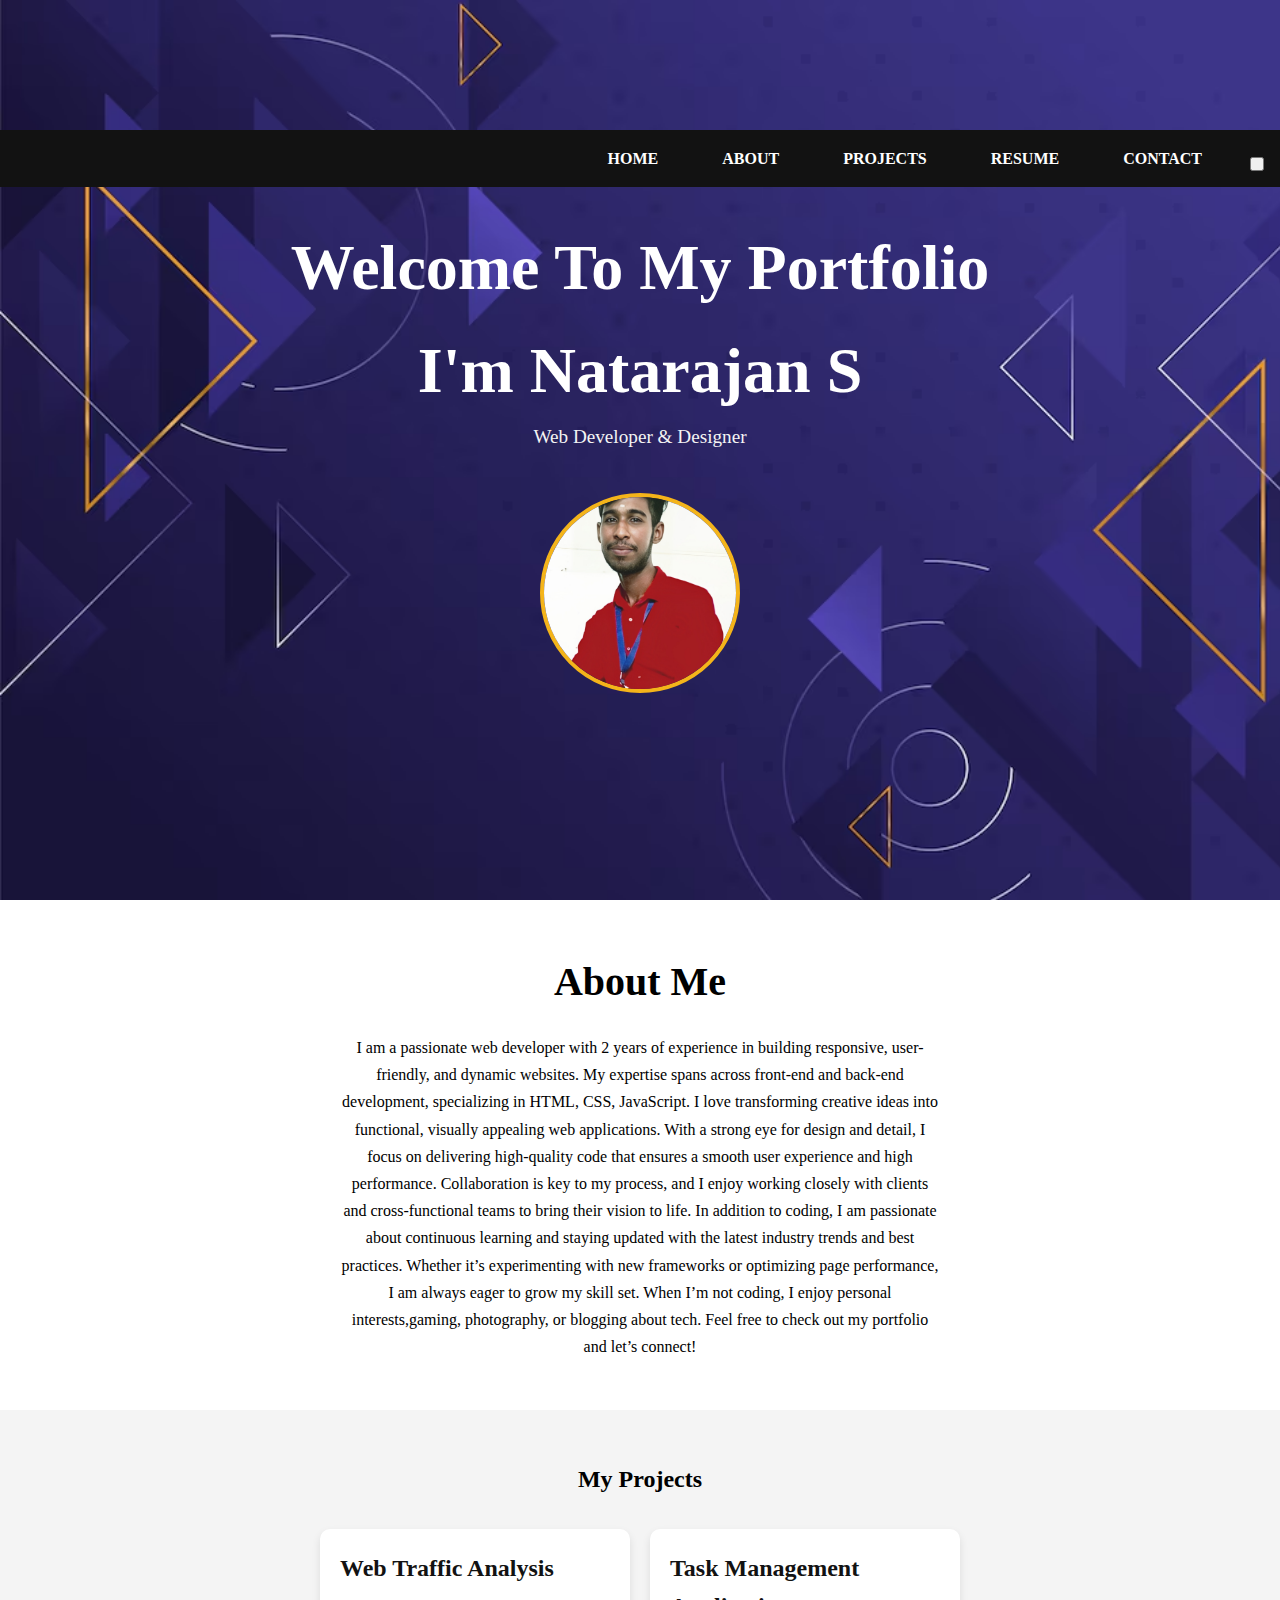
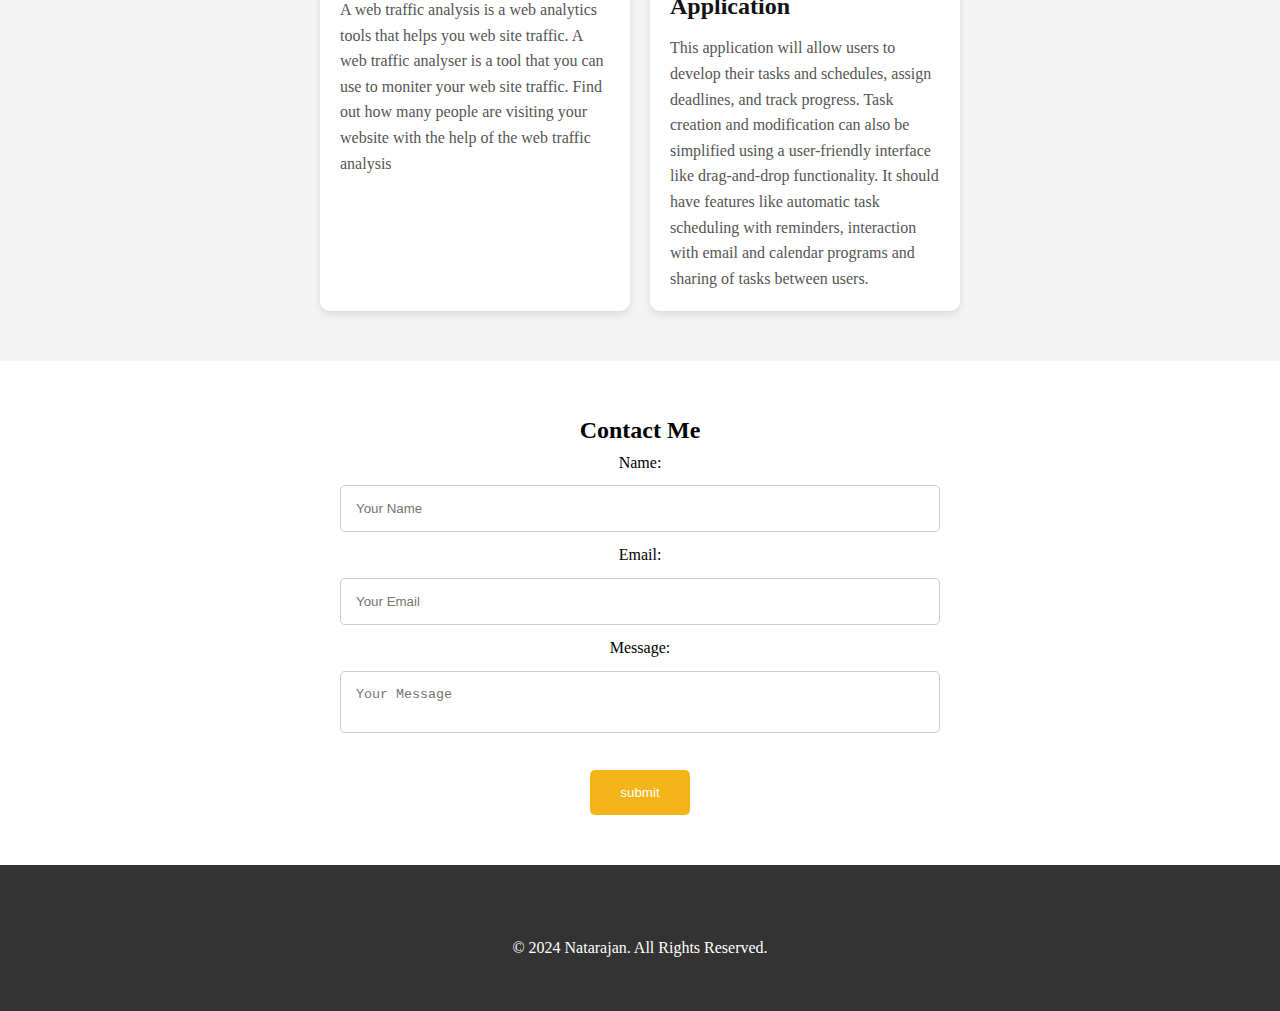
<file: index.html>
<!DOCTYPE html>
<html lang="en">
<head>
    <meta charset="UTF-8">
    <meta name="viewport" content="width=device-width, initial-scale=1.0">
    <meta http-equiv="X-UA-Compatible" content="ie=edge">
    <title>Portfolio</title>
    <link rel="stylesheet" href="https://cdnjs.cloudflare.com/ajax/libs/font-awesome/6.6.0/css/all.min.css" integrity="sha512-Kc323vGBEqzTmouAECnVceyQqyqdsSiqLQISBL29aUW4U/M7pSPA/gEUZQqv1cwx4OnYxTxve5UMg5GT6L4JJg==" 
    crossorigin="anonymous" 
    referrerpolicy="no-referrer" />
    <link href="https://fonts.googleapis.com/css2?family=Poppins:wght@300;400;600&display=swap" rel="stylesheet">
    <link rel="stylesheet" href="style.css">
</head>
<body >
    <header>
        <nav>
            <ul>
                <li><a href="#home">HOME</a></li>
                <li><a href="#about">ABOUT</a></li>
                <li><a href="#projects">PROJECTS</a></li>
                <li><a href="resume.html">RESUME</a></li>
                <li><a href="#contact">CONTACT</a></li>
                <li><button id="toggleMode" style="cursor: pointer; padding: 5px;" >
                    <i class="fa-solid fa-sun" id="icon-nav"></i></button></li>
            </ul>
        </nav>
        <div class="hero">
            <h1>Welcome To My Portfolio</h1>
                <h1 class="nat">I'm Natarajan S</h1>
            <p class="nat">Web Developer & Designer</p></div>
            <div class="left">
            <img src="natraj_naveen.jpg" alt="Profile Image" class="hero-img">
            </div>
        </div>
    </header>

    <section id="about">
        <div class="container">
            <h2>About Me</h2>
            <p>I am a passionate web developer with 2 years of experience in building responsive, user-friendly, and dynamic websites. My expertise spans across front-end and back-end development, specializing in HTML, CSS, JavaScript. I love transforming creative ideas into functional, visually appealing web applications.
                With a strong eye for design and detail, I focus on delivering high-quality code that ensures a smooth user experience and high performance. Collaboration is key to my process, and I enjoy working closely with clients and cross-functional teams to bring their vision to life.
                In addition to coding, I am passionate about continuous learning and staying updated with the latest industry trends and best practices. Whether it’s experimenting with new frameworks or optimizing page performance, I am always eager to grow my skill set.
                When I’m not coding, I enjoy personal interests,gaming, photography, or blogging about tech.
                Feel free to check out my portfolio and let’s connect!
            </p>
        </div>
    </section>

    <section id="projects">
        <div class="container">
            <h2 id="project-h2">My Projects</h2>
            <div class="grid">
                <div class="project-card">
                    <h3>Web Traffic Analysis</h3>
                    <p>A web traffic analysis is a web analytics tools that helps you web site traffic. A web traffic analyser
                        is a tool that you can use to moniter your web site traffic. Find out how many people are visiting
                        your website with the help of the web traffic analysis</p>
                    </div>
                    <div class="project-card" >
                        <h3>Task Management Application</h3>
                          <p>This application will allow users to develop their tasks and schedules, assign deadlines, and track progress. Task creation and modification can also be simplified using a user-friendly interface 
                            like drag-and-drop functionality. It should have features like automatic task scheduling with reminders,
                             interaction with email and calendar programs and sharing of tasks between users.</p>              
                    </div>
                </div>
            </div>
        </div>
    </section>
      
    <section id="contact">
        <div class="container">
            <h2>Contact Me</h2>
            <form id="mtform" onsubmit="return validateform()">
                <label for="text">Name:</label>
                <input type="text" name="name" placeholder="Your Name" required>
                <label for="email">Email:</label>
                <input type="email" name="email" placeholder="Your Email" required>
                <label for="message">Message:</label>
                <textarea style="resize: none;" placeholder="Your Message" required></textarea>
                <button type="submit" class="btnn">submit</button>
            </form>
        </div>
    </section>
    <button id="scrollToTopBtn" title="Go to top">
        <i class="fa-solid fa-arrow-up"></i>
    </button>
    <footer>
        <div class="social-icons">
            <a href="mailto:natarajannaveen2003@gmail.com"><i class="fa-solid fa-envelope"></i></a>
            <a href="https://github.com/natarajan2701"><i class="fa-brands fa-github"></i></a>
            <a href="https://www.facebook.com/profile.php?id=100028920799827"><i class="fa-brands fa-facebook"></i></a>
            <a href="https://www.instagram.com/_natraj_naveen_/"><i class="fa-brands fa-square-instagram"></i></a>
            <a href="https://www.linkedin.com/in/natarajan-s-31b869267/"><i class="fa-brands fa-linkedin"></i></a>
        </div>
        <p>&copy; 2024 Natarajan. All Rights Reserved.</p>
    </footer>
    
<script src="index.js"></script>
</body>
</html>
</file>
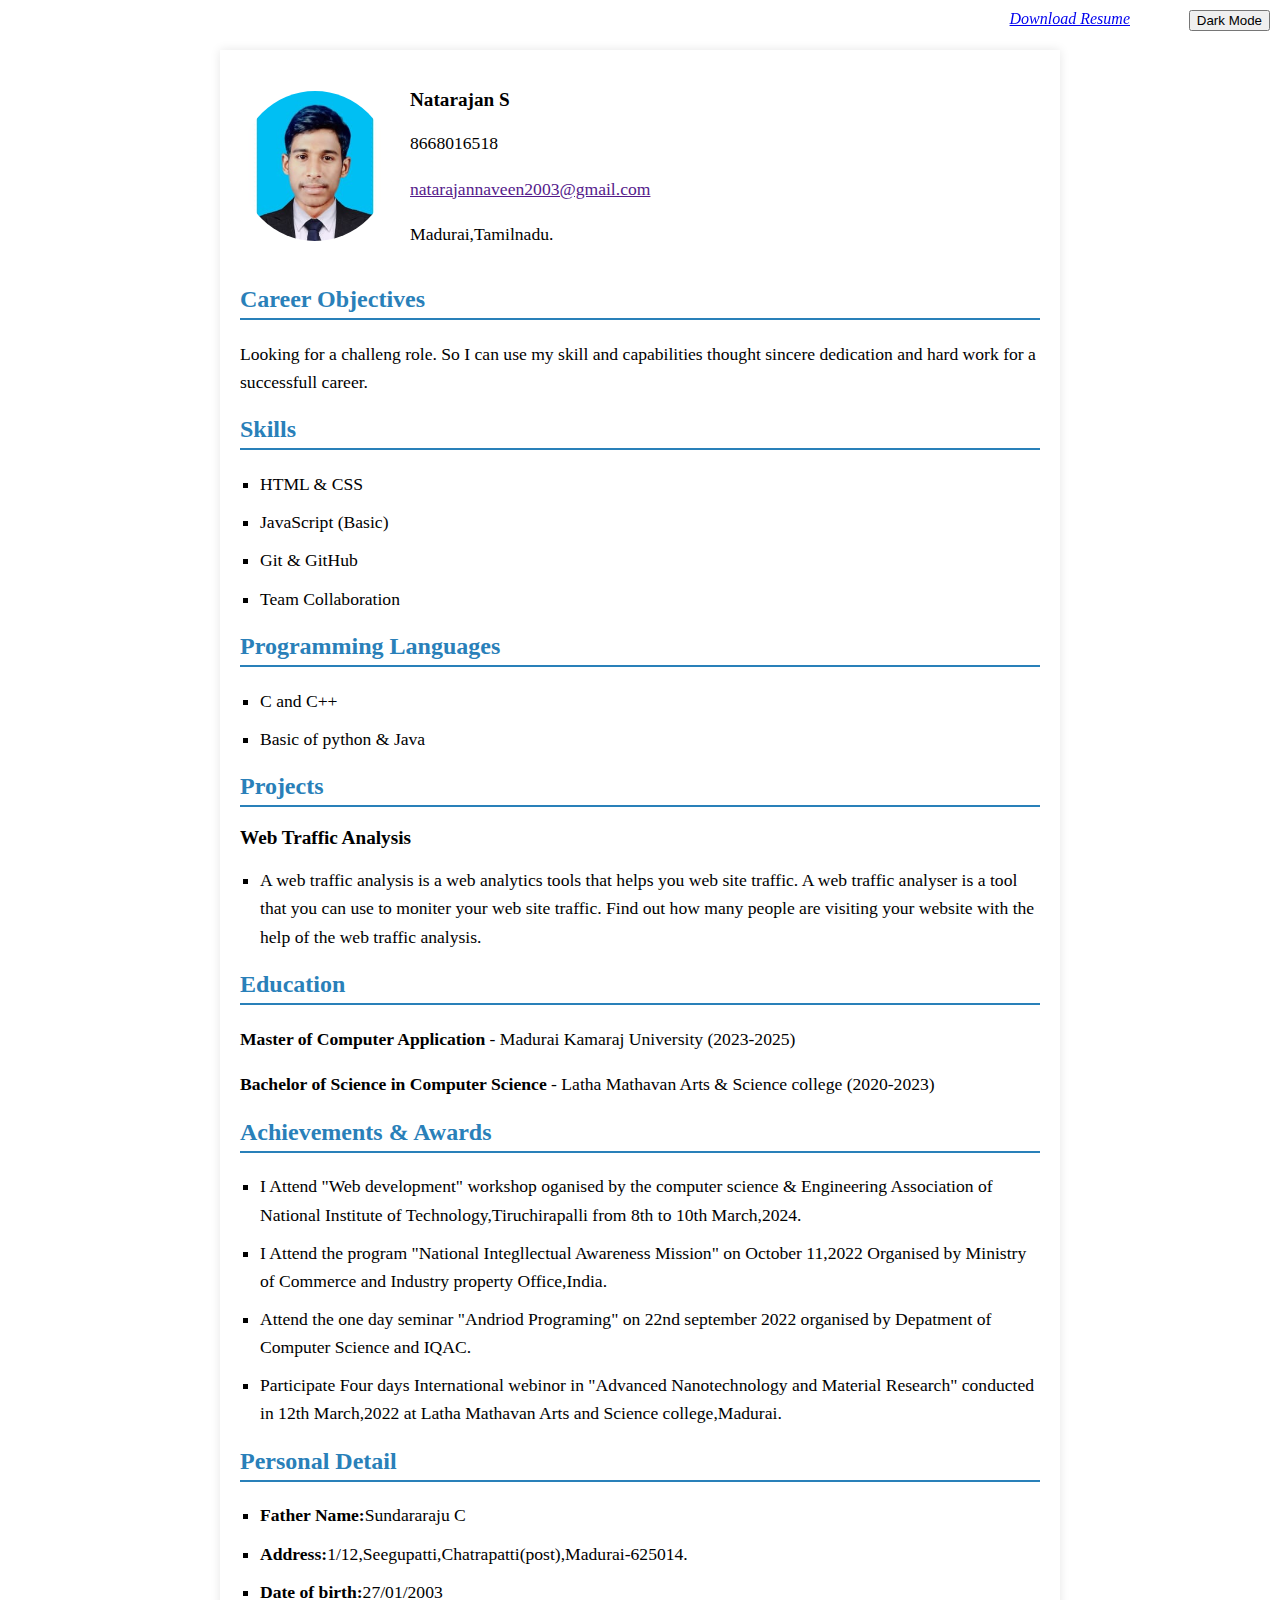
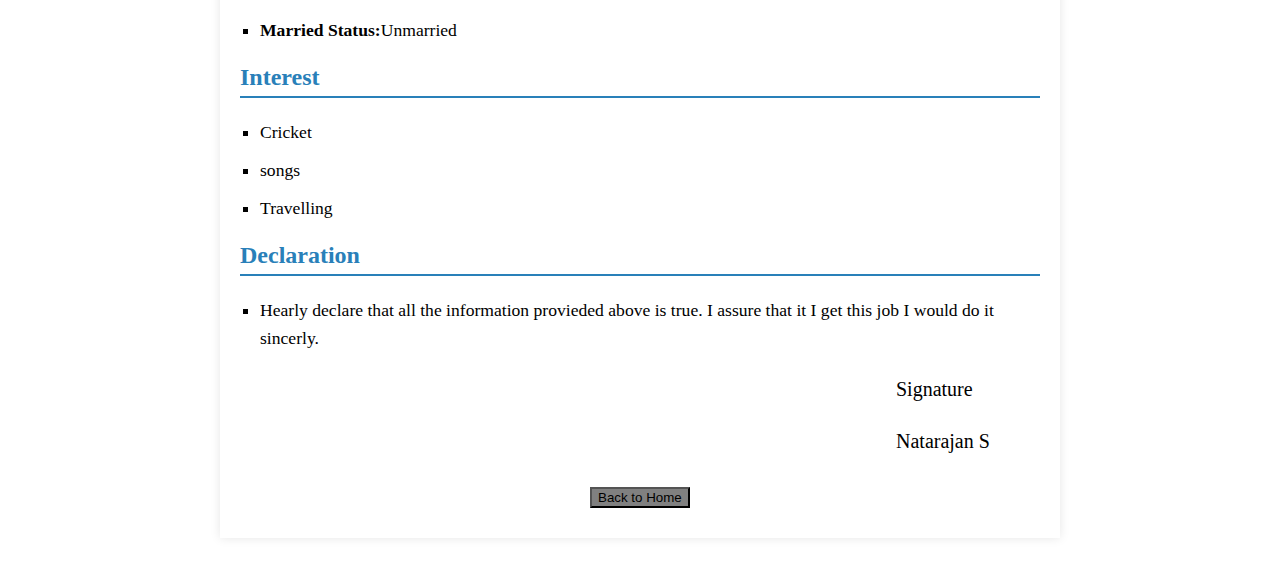
<file: resume.html>
<!DOCTYPE html>
<html lang="en">
<head>
    <meta charset="UTF-8">
    <meta name="viewport" content="width=device-width, initial-scale=1.0">
    <title>Resume </title>
    <link
      rel="stylesheet"
      href="https://cdnjs.cloudflare.com/ajax/libs/font-awesome/6.6.0/css/all.min.css"
      integrity="sha512-Kc323vGBEqzTmouAECnVceyQqyqdsSiqLQISBL29aUW4U/M7pSPA/gEUZQqv1cwx4OnYxTxve5UMg5GT6L4JJg=="
      crossorigin="anonymous"
      referrerpolicy="no-referrer"
    />
    <style>
        
body {
    font-family: 'Times New Roman', Times, serif;
    background-color:white; 
    margin: 0;
    padding: 0;
    color: #333;
}

.container {
    max-width: 800px;
    margin: 50px auto;
    padding: 20px;
    box-shadow: 0 0 10px rgba(0, 0, 0, 0.1);
}
body {
    background-color: white;
    color:black;
}

/* Dark Mode */
body.dark-mode {
    background-color: #121212;
    color:white;
}

header.dark-mode, .profile-text.dark-mode, .skills.dark-mode, .projects.dark-mode, 
.education.dark-mode, .Awards.dark-mode, .Detail.dark-mode, .Interest.dark-mode, .Declaration.dark-mode {
    background-color: #1e1e1e;
    border-color: white;
}


header {
    display: flex;
    align-items: center;
    text-align: left;
    margin-bottom: 20px;
}

.profile {
    margin-right: 20px;
}

.profile img {
    width: 150px;
    height: 150px;
    border-radius: 50%;
    object-fit: cover;
}

.header-info {
    flex-grow: 1;
}

h1 {
    font-size: 2.5em;
    margin: 0;
}

h2 {
    font-size: 1.5em;
    color: #2980b9;
    border-bottom: 2px solid #2980b9;
    padding-bottom: 5px;
    margin-top: 20px;
}

p, ul {
    line-height: 1.6;
}

ul {
    list-style-type: square;
    padding-left: 20px;
}

li {
    margin-bottom: 10px;
}


.job {
    margin-bottom: 20px;
}

h3 {
    margin-bottom: 5px;
    font-size: 1.2em;
}
.bt{
    padding: 10px;
     position: relative;
     left: 340px;
     cursor: pointer;
}

@media (max-width: 600px) {
    header {
        flex-direction: column;
        align-items: center;
        text-align: center;
    }

    .profile {
        margin-right: 0;
        margin-bottom: 10px;
    }

    .profile img {
        width: 120px;
        height: 120px;
    }

    h1 {
        font-size: 2em;
    }

    h2 {
        font-size: 1.3em;
    }

    p, ul {
        font-size: 0.9em;
    }

    ul {
        padding-left: 15px;
    }
}
@media (min-width: 601px) and (max-width: 1024px) {
    .container {
        padding: 15px;
    }

    h1 {
        font-size: 2.2em;
    }

    h2 {
        font-size: 1.4em;
    }

    p, ul {
        font-size: 1em;
    }
}
@media (min-width: 1025px) {
    .container {
        padding: 20px;
    }

    h1 {
        font-size: 2.5em;
    }

    h2 {
        font-size: 1.5em;
    }

    p, ul {
        font-size: 1.1em;
    }
}

    </style>
</head>
<body>
    <a style="position: fixed; top: 10px;right: 150px;" href="resume.pdf" download><i class="fa-solid fa-download">Download Resume</i></a>
        
    <button id="theme-toggle" style="position: fixed; top: 10px; right: 10px;">Dark Mode</button>

    <div class="container">
        <div class="body.dark-mode">
        <header>
            <div class="profile">
                <img src="navpic.jpg" alt="Image">
            </div>
            <div class="header-info">
                <h3><i class="fa-solid fa-user"></i>Natarajan S</h3>
                <p><i class="fa-solid fa-phone"></i>8668016518</p>
                <p><i class="fa-solid fa-envelope"></i><a href="">natarajannaveen2003@gmail.com</a></p>
                <p><i class="fas fa-map-marker-alt"></i>Madurai,Tamilnadu.</p>
            </div>
        </header>

        <section class="profile-text">
            <h2>Career Objectives</h2>
            <p>Looking for a challeng role. So I can use my skill and capabilities thought sincere dedication and hard work for a successfull career.</p>
        </section>

        <section class="skills">
            <h2>Skills</h2>
            <ul>
                <li>HTML & CSS</li>
                <li>JavaScript (Basic)</li>
                <li>Git & GitHub</li>
                <li>Team Collaboration</li>
            </ul>
        </section>
        <section class="skills">
            <h2>Programming Languages</h2>
            <ul>
                <li>C and C++</li>
                <li>Basic of python & Java</li>
            </ul>
        </section>
       
        <section class="projects">
            <h2>Projects</h2>
            <div class="projects">
                <h3>Web Traffic Analysis</h3>
                 <ul>
                    <li>A web traffic analysis is a web analytics tools that helps you web site traffic. A web traffic analyser
                        is a tool that you can use to moniter your web site traffic. Find out how many people are visiting
                        your website with the help of the web traffic analysis.</li>
                    
                </ul>
            </div>
        </section>

        <section class="education">
            <h2>Education</h2>
            <p><strong>Master of Computer Application</strong> - Madurai Kamaraj University (2023-2025)</p>
            <p><strong>Bachelor of Science in Computer Science</strong> - Latha Mathavan Arts & Science college (2020-2023)</p>
        </section>
        <section class="Awards">
            <h2>Achievements & Awards</h2>
            <div class="Awards">
                <ul>
                    <li>I Attend "Web development" workshop oganised by the computer science & Engineering Association
                        of National Institute of Technology,Tiruchirapalli from 8th to 10th March,2024.</li>
                        <li>I Attend the program "National Integllectual Awareness Mission" on October 11,2022 Organised
                            by Ministry of Commerce and Industry property Office,India.</li>
                            <li>Attend the one day seminar "Andriod Programing" on 22nd september 2022 organised by Depatment
                                of Computer Science and IQAC.</li>
                                <li>Participate Four days International webinor in "Advanced Nanotechnology and Material Research"
                                    conducted in 12th March,2022 at Latha Mathavan Arts and Science college,Madurai.</li>
                </ul>
            </div>
        </section>
        <section class="Detail">
            <h2>Personal Detail</h2>
            <div class="detail">
                <ul><li><strong>Father Name:</strong>Sundararaju C</li>
                    <li><strong>Address:</strong>1/12,Seegupatti,Chatrapatti(post),Madurai-625014.</li>
                    <li><strong>Date of birth:</strong>27/01/2003</li>
                    <li><strong>Married Status:</strong>Unmarried</li>
                </ul>
            </div>
        </section>
        <section class="Interest">
            <h2>Interest</h2>
            <div class="Interest">
                <ul>
                    <li>Cricket</li>
                    <li>songs</li>
                    <li>Travelling</li>
                </ul>
            </div>
        </section>
        <section class="Declaration">
            <h2>Declaration</h2>
            <div class="Declaration">
                <ul>
                    <li>Hearly declare that all the information provieded above is true. I assure
                        that it I get this job I would do it sincerly.</li>
                </ul>
            </div>
        </section>
        <p style="margin-left: 82%;font-size: 20px;">Signature</p>
         <p style="margin-left: 82%;font-size: 20px;">Natarajan S</p>
        
        
    </div>
    
    <script>
        const toggleButton = document.getElementById('theme-toggle');
        const bodyElement = document.body;
    
        toggleButton.addEventListener('click', function() {
            bodyElement.classList.toggle('dark-mode');
    
            if(bodyElement.classList.contains('dark-mode')) {
                toggleButton.textContent = 'Light Mode';
            } else {
                toggleButton.textContent = 'Dark Mode';
            }
        });
    </script>
    <div class="bt">
     <a href="index.html"> <button style="background-color: grey;">Back to Home</button></a>
    </div>
</body>
</html>
</file>
<file: style.css>
*{
    margin: 0;
    padding: 0;
    box-sizing: border-box;
}
html{
    scroll-behavior: smooth;
}
body {
    font-family: cursive;
    line-height: 1.6;
    width: 100%;
    height: auto;
    background-position: cover;
    overflow-x: hidden;
}

nav {
    display: flex;
    justify-content: space-between;
    background-color: #121212;
    padding: 1rem;
    width: 100%;
    position: relative;
    top: -30px;
}

nav ul {
    list-style: none;
    display: flex;
    justify-content: flex-end;
    width: 100%;
}

nav ul li {
    margin-left: 2rem;
}

nav ul li a {
    text-decoration: none;
    padding: 1rem;
    color: white;
    font-weight: 600;
    transition: color 0.3s ease-in;
}

nav ul li a:hover {
    color: #f4b41a;
}

header {
    height: 100vh;
    width: 100%;
    background-image: url("bg.jpg");
    background-size: cover;
    display: flex;
    justify-content: center;
    align-items: center;
    flex-direction: column;
    text-align: center;
    
}

header h1 {
    font-size: 4rem;
    color: white;
}

header p {
    font-size: 1.2rem;
    color: #f4f4f4;
}

.hero-img {
    width: 200px;
    height: 200px;
    border-radius: 100%; 
    margin: 40px auto;
    object-fit: cover;
    border: 4px solid #f4b41a; 
}

.btn, .btnn {
    display: inline-block;
    padding: 10px 30px;
    margin-top: 20px;
    background-color: #f4b41a;
    color: white;
    text-decoration: none;
    border-radius: 30px;
    transition: background-color 0.3s ease-in;
}

.btn:hover, .btnn:hover {
    background-color: #f4860b;
}

#about {
    padding: 50px 0;
    background-color: #fff;
    text-align: center;
    width: 100%;
}

#about h2 {
    font-size: 2.5rem;
    margin-bottom: 20px;
}

#about p {
    max-width: 600px;
    margin: auto;
    font-size: 1rem;
    line-height: 1.7;
}

#projects {
    display: flex;
    flex-direction: column;
    align-items: center;
    justify-content: center;
    padding: 50px 0;
    background-color: #f4f4f4;
    width: 100%;
}

.grid {
    display: grid;
    grid-template-columns: repeat(auto-fit, minmax(300px, 1fr));
    gap: 20px;
    max-width: 50%;
    margin: auto;
}

.project-card {
    background-color: white;
    border-radius: 10px;
    overflow: hidden;
    box-shadow: 0 4px 8px rgba(0,0,0,0.1);
    transition: transform 0.3s ease-in-out;
    padding: 10px;
}

.project-card:hover {
    transform: translateY(-10px);
}

.project-card img {
    width: 100%;
    height: 200px;
    object-fit: cover;
}

.project-card h3 {
    font-size: 1.5rem;
    margin: 10px;
    color: #121212;
}
#project-h2{
    text-align: center;
    margin-bottom: 30px;
    
}
.project-card p {
    margin: 10px;
    color: #555;
}

.project-card .btn {
    margin: 10px;
    display: block;
    text-align: center;
}

#contact {
    padding: 50px 0;
    background-color: #fff;
    text-align: center;
    width: 100%;
}

#contact form {
    max-width: 600px;
    margin: auto;
}

#contact input, #contact textarea {
    width: 100%;
    padding: 15px;
    margin: 10px 0;
    border: 1px solid #ccc;
    border-radius: 5px;
}

#contact button {
    background-color: #f4b41a;
    color: white;
    padding: 15px 30px;
    border: none;
    border-radius: 5px;
    cursor: pointer;
    transition: background-color 0.3s ease;
}

#contact button:hover {
    background-color: #f4860b;
}

footer {
    background-color: #333;
    color: white;
    padding: 50px;
    text-align: center;
    width: 100%;
}

footer .social-icons {
    display: flex;
    justify-content: center;
    gap: 20px; /* Space between icons */
    margin-bottom: 20px;
}

footer .social-icons a {
    font-size: 25px;
    color: white;
    text-decoration: none;
    transition: color 0.3s ease;
}

footer .social-icons a:hover {
    color: #f4b41a;
}

footer p {
    margin: 0;
}

/* Mobile devices */
@media (max-width: 768px) {
    footer .social-icons {
        gap: 15px; 
    }

    footer .social-icons a {
        font-size: 20px; 
    }

    footer p {
        font-size: 14px; 
    }
}

/* Extra small mobile devices */
@media (max-width: 480px) {
    footer .social-icons {
        flex-direction: row;
        gap: 10px; 
    }

    footer .social-icons a {
        font-size: 18px; 
    }

    footer p {
        font-size: 12px; 
    }
}
/* Tablets */
@media (max-width: 1024px) {
    nav ul {
        flex-direction: row;
        justify-content: center;
    }
    header h1 {
        font-size: 2.5em;
    }
    
    .grid {
        grid-template-columns: repeat(2, 1fr);
    }
    
    .hero-img {
        width: 180px;
        height: 180px;
    }
}

/* Mobile devices */
@media (max-width: 768px) {
    nav ul {
        flex-direction: column;
        align-items: center;
    }
    
    nav ul li {
        margin: 10px 0;
    }

    header {
        padding: 60px 20px;
    }
    
    header h1 {
        font-size: 2em;
    }
    
    header p {
        font-size: 1.2em;
    }

    .hero-img {
        width: 150px;
        height: 150px;
    }

    .grid {
        grid-template-columns: 1fr;
    }

    .btn, .btnn {
        left: 0;
        top: 0;
        margin: 20px auto;
    }
}
/* Extra small mobile devices */
@media (max-width: 480px) {
    header h1 {
        font-size: 1.8em;
    }

    header p {
        font-size: 1em;
    }

    .hero-img {
        width: 120px;
        height: 120px;
    }

    .project-card {
        padding: 15px;
    }

    .grid {
        grid-template-columns: 1fr;
    }
}
#scrollToTopBtn {
    display: none;
    position: fixed;
    bottom: 20px;
    right: 20px;
    z-index: 99;
    background-color: #f4b41a;
    color: white;
    border: none;
    padding: 10px;
    border-radius: 5px;
    cursor: pointer;
    font-size: 18px;
}

#scrollToTopBtn:hover {
    background-color: #f4860b;
}
#about.darkmode{
    background-color: black;
    color: white;
}
#projects.darkmode{
    background-color: black;
    color: white;
}
#contact.darkmode{
    background-color: black;
    color: white;
}
</file>
